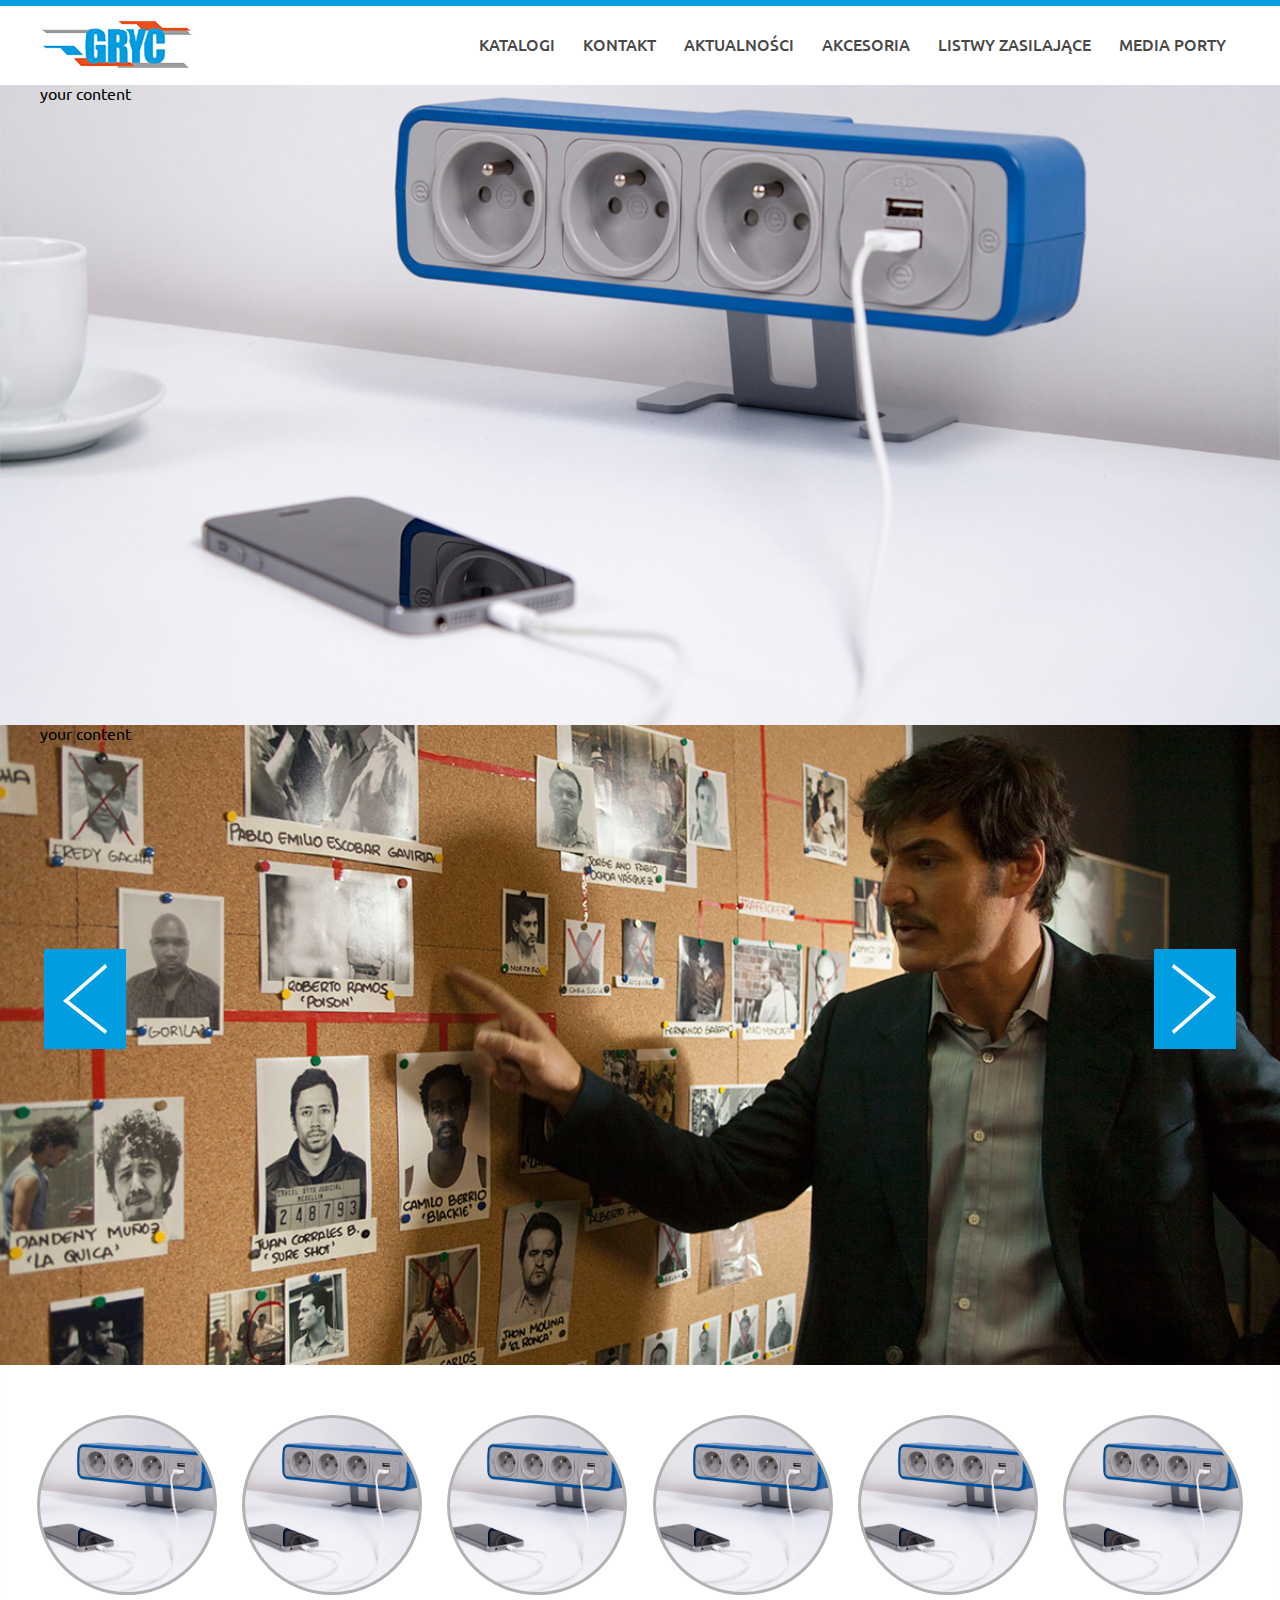
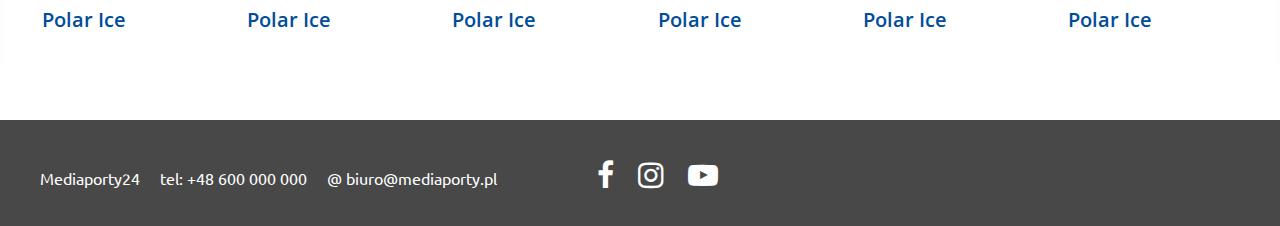
<file: index.html>
<!DOCTYPE html>
<html lang="en">
  <head>
    <!-- Required meta tags -->
    <meta charset="utf-8">
    <meta name="viewport" content="width=device-width, initial-scale=1, shrink-to-fit=no">
    <title>GRYC</title>

    <!-- Slider slick -->
    <link rel="stylesheet" type="text/css" href="sass/vendors/slick/slick.css"/>
    <!--default styling of slider slick -->
    <link rel="stylesheet" type="text/css" href="sass/vendors/slick/slick-theme.css"/>

    <!-- Font awesome Icons -->
    <link rel="stylesheet" href="https://cdnjs.cloudflare.com/ajax/libs/font-awesome/4.7.0/css/font-awesome.min.css">

    <link rel='stylesheet' href='css/style.css'>
  </head>

  <body>

<!-- HEADER -->
<header class="header">
  <div class="container">
    <div class="topBar">
      <a href="#" class=logo>
        <img src="images/logo/logo.png" alt="">
      </a>
      <div id="nav-icon4">
        <span></span>
        <span></span>
        <span></span>
      </div>
      <nav>
        <ul id="mainNavigation" class="mainNavigation navigation">
          <li class="menuItem"><a href="items.html">media porty</a>
            <!-- <ul class="submenu dropdown-content">
              <li><a href="#">listwy zasilające</a></li>
              <li><a href="#">listwy zasilające</a></li>
              <li><a href="#">listwy zasilające</a></li>
            </ul> -->
          </li>
          <li class="menuItem"><a href="items.html">listwy zasilające</a></li>
          <li class="menuItem"><a href="items.html">akcesoria</a></li>
          <li class="menuItem"><a href="#">aktualności</a></li>
          <li class="menuItem"><a href="#">kontakt</a></li>
          <li class="menuItem"><a href="#">katalogi</a></li>
        </ul>
      </nav>
    </div>
  </div>
</header>

<!-- CONTENT -->
<main class="content">

  <!-- Slider -->
  <section class="slider" >

    <div id="sliderSlick">
      <div class="sliderItem" style='background-image: url("images/img2.jpg"); '>
        <div class="container">
        your content
        </div>
      </div>
      <div class="sliderItem" style='background-image: url("images/img.jpg"); '>
        <div class="container">
        your content
        </div>
      </div>
    </div>

    <div class="paginator">
      <div class="container">
        <ul>
            <li id="prev"><img src="images/left.jpg" alt=""></li>
            <li id="next"><img src="images/right.jpg" alt=""></li>
        </ul>
      </div>
    </div>

  </section>

<!-- Navigation on main page -->
  <section class="container">
    <div class="items itemsMainPage">

      <a href="item.html" class="item">
        <div class="itemCnt">
          <div class="itemBox" style="background-image:url(images/img2.jpg);"></div>
          <h4 class="itemName">Polar Ice</h4>
        </div>
      </a>

      <a href="item.html" class="item">
        <div class="itemCnt">
          <div class="itemBox" style="background-image:url(images/img2.jpg);"></div>
          <h4 class="itemName">Polar Ice</h4>
        </div>
      </a>

      <a href="item.html" class="item">
        <div class="itemCnt">
          <div class="itemBox" style="background-image:url(images/img2.jpg);"></div>
          <h4 class="itemName">Polar Ice</h4>
        </div>
      </a>

      <a href="item.html" class="item">
        <div class="itemCnt">
          <div class="itemBox" style="background-image:url(images/img2.jpg);"></div>
          <h4 class="itemName">Polar Ice</h4>
        </div>
      </a>

      <a href="item.html" class="item">
        <div class="itemCnt">
          <div class="itemBox" style="background-image:url(images/img2.jpg);"></div>
          <h4 class="itemName">Polar Ice</h4>
        </div>
      </a>

      <a href="item.html" class="item">
        <div class="itemCnt">
          <div class="itemBox" style="background-image:url(images/img2.jpg);"></div>
          <h4 class="itemName">Polar Ice</h4>
        </div>
      </a>

    </div>



  </section>




</main>

<!-- FOOTER -->
<footer class="footer">
  <div class="container">
      <span>Mediaporty24</span>
      <span>tel: +48 600 000 000</span>
      <span>@ biuro@mediaporty.pl</span>
    <nav>
      <ul class="nav">
        <li><a href=""><i class="fa fa-facebook"></i></a></li>
        <li><a href=""><i class="fa fa-instagram"></i></a></li>
        <li><a href=""><i class="fa fa-youtube-play"></i></a></li>
      </ul>
    </nav>
  </div>
</footer>

<!-- jQuery -->
<script src="https://code.jquery.com/jquery-3.2.1.slim.min.js" integrity="sha384-KJ3o2DKtIkvYIK3UENzmM7KCkRr/rE9/Qpg6aAZGJwFDMVNA/GpGFF93hXpG5KkN" crossorigin="anonymous"></script>
<!-- Slider Slick -->
<script type="text/javascript" src="sass/vendors/slick/slick.min.js"></script>

<script src="js/app.js"></script>
</body>

</html>
</file>
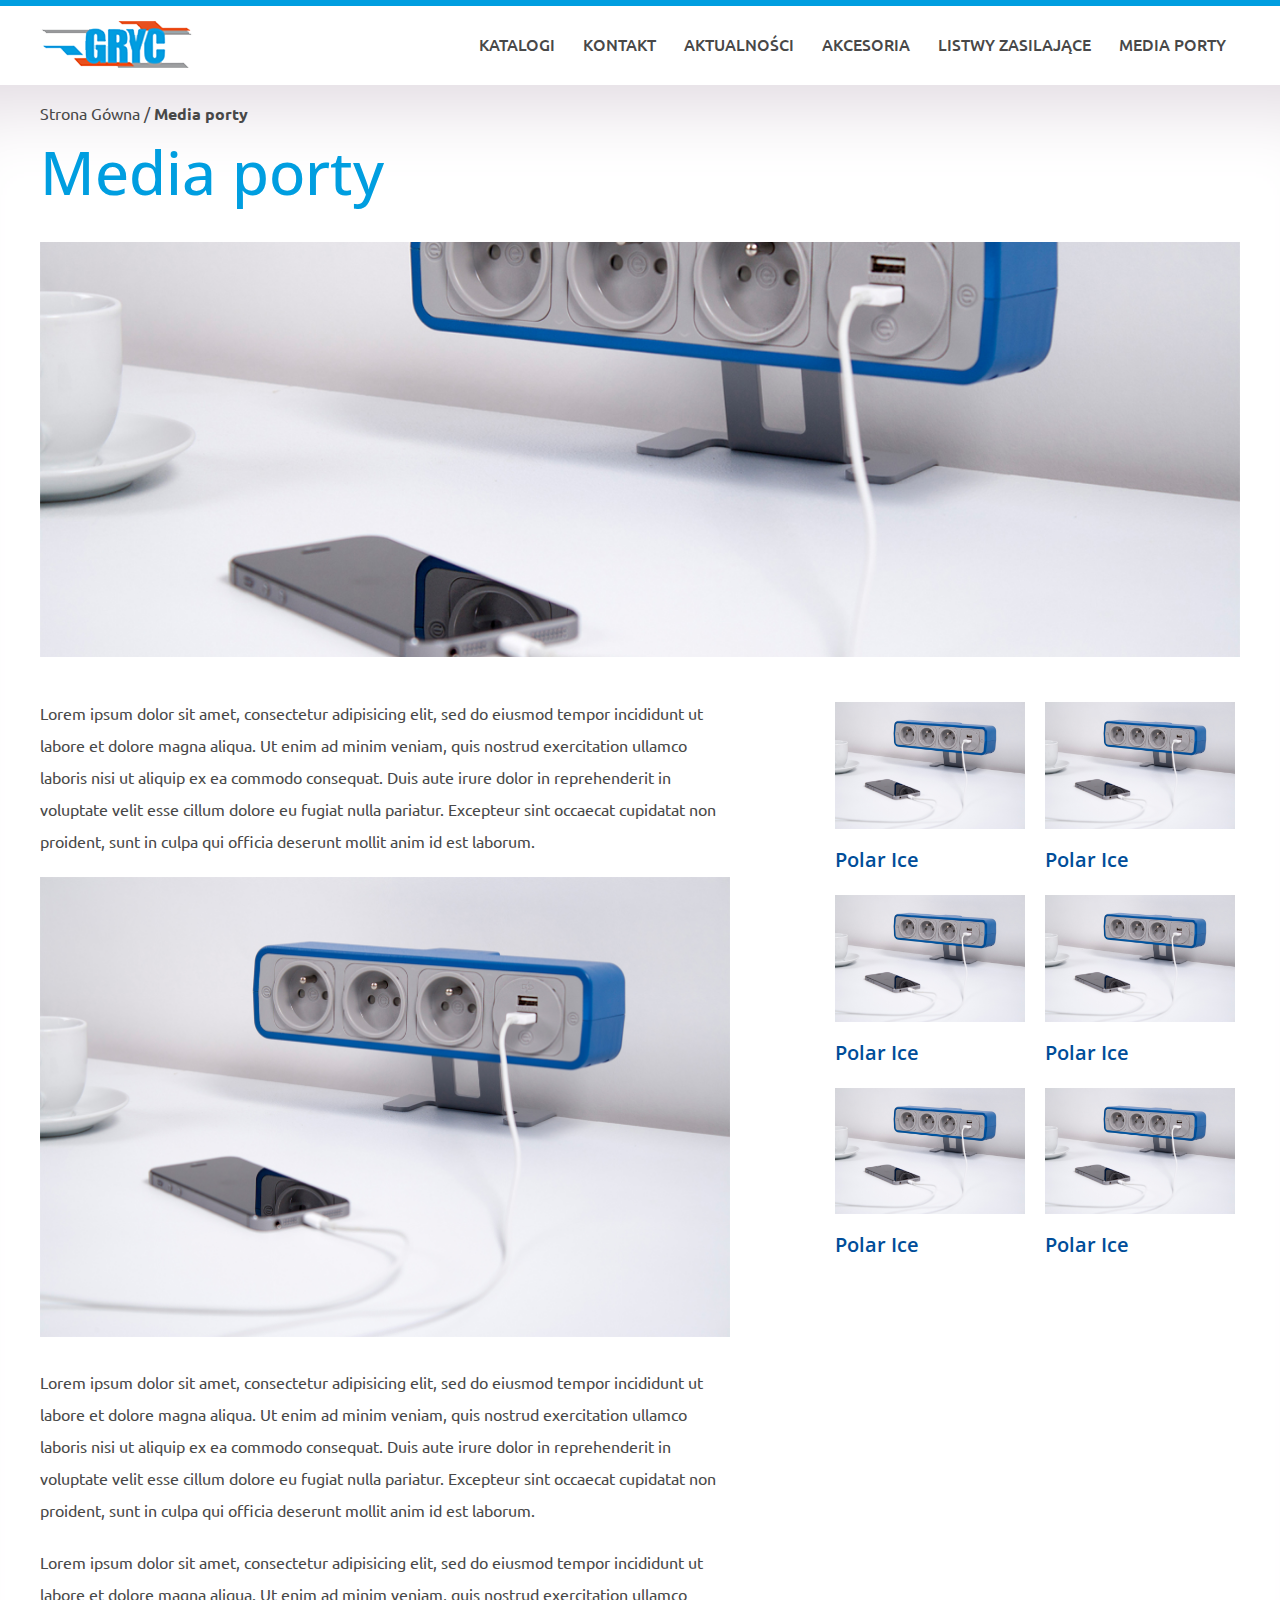
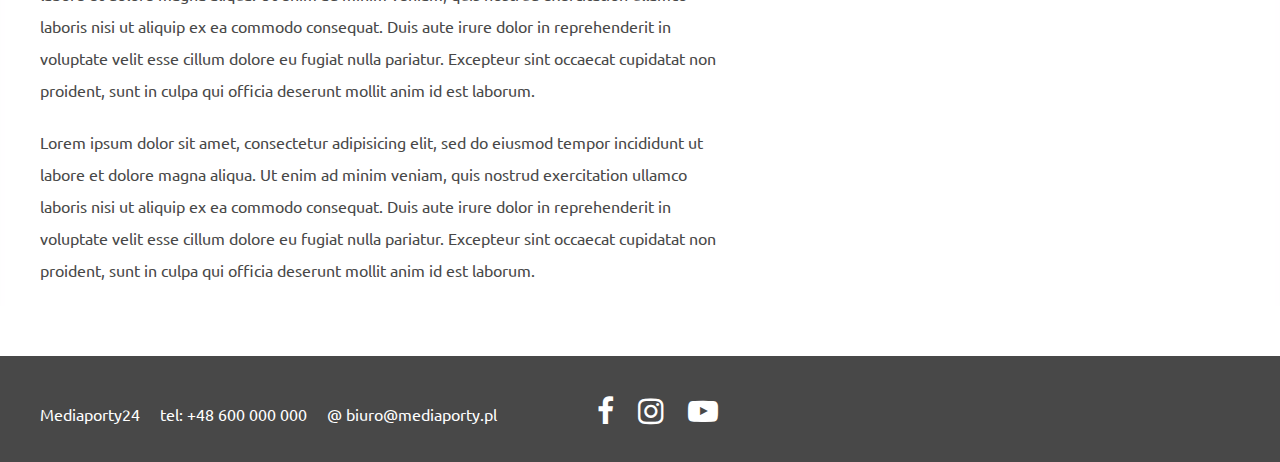
<file: item.html>
<!DOCTYPE html>
<html lang="en">
  <head>
    <!-- Required meta tags -->
    <meta charset="utf-8">
    <meta name="viewport" content="width=device-width, initial-scale=1, shrink-to-fit=no">
    <title>GRYC</title>

    <!-- Slider slick -->
    <link rel="stylesheet" type="text/css" href="sass/vendors/slick/slick.css"/>
    <!--default styling of slider slick -->
    <link rel="stylesheet" type="text/css" href="sass/vendors/slick/slick-theme.css"/>

    <!-- Font awesome Icons -->
    <link rel="stylesheet" href="https://cdnjs.cloudflare.com/ajax/libs/font-awesome/4.7.0/css/font-awesome.min.css">

    <link rel='stylesheet' href='css/style.css'>
  </head>

  <body>

<!-- HEADER -->
<header class="header">
  <div class="container">
    <div class="topBar">
      <a href="index.html" class=logo>
        <img src="images/logo/logo.png" alt="">
      </a>
      <div id="nav-icon4">
        <span></span>
        <span></span>
        <span></span>
      </div>
      <nav>
        <ul id="mainNavigation" class="mainNavigation navigation">
          <li class="menuItem"><a href="items.html">media porty</a>
            <!-- <ul class="submenu dropdown-content">
              <li><a href="#">listwy zasilające</a></li>
              <li><a href="#">listwy zasilające</a></li>
              <li><a href="#">listwy zasilające</a></li>
            </ul> -->
          </li>
          <li class="menuItem"><a href="items.html">listwy zasilające</a></li>
          <li class="menuItem"><a href="items.html">akcesoria</a></li>
          <li class="menuItem"><a href="#">aktualności</a></li>
          <li class="menuItem"><a href="#">kontakt</a></li>
          <li class="menuItem"><a href="#">katalogi</a></li>
        </ul>
      </nav>
    </div>
  </div>
</header>

<!-- CONTENT -->
<main class="content">
  <div class="container">

    <!-- breadcrumbs -->
    <div class="breadcrumbs">
      <p>Strona Gówna / <b>Media porty</b></p>
    </div>

    <section class="pageContent">
      <h1 class="mainTitle">Media porty</h1>

      <div class="mainPicture" style="background-image:url(images/img2.jpg);"></div>

      <div class="mainContent">
        <div class="itemDescription">
          <p>Lorem ipsum dolor sit amet, consectetur adipisicing elit, sed do eiusmod tempor incididunt ut labore et dolore magna aliqua. Ut enim ad minim veniam, quis nostrud exercitation ullamco laboris nisi ut aliquip ex ea commodo consequat. Duis aute irure dolor in reprehenderit in voluptate velit esse cillum dolore eu fugiat nulla pariatur. Excepteur sint occaecat cupidatat non proident, sunt in culpa qui officia deserunt mollit anim id est laborum.</p>
          <img class="mainPictureImg" src="images/img2.jpg" alt="">
          <p>Lorem ipsum dolor sit amet, consectetur adipisicing elit, sed do eiusmod tempor incididunt ut labore et dolore magna aliqua. Ut enim ad minim veniam, quis nostrud exercitation ullamco laboris nisi ut aliquip ex ea commodo consequat. Duis aute irure dolor in reprehenderit in voluptate velit esse cillum dolore eu fugiat nulla pariatur. Excepteur sint occaecat cupidatat non proident, sunt in culpa qui officia deserunt mollit anim id est laborum.</p>
          <p>Lorem ipsum dolor sit amet, consectetur adipisicing elit, sed do eiusmod tempor incididunt ut labore et dolore magna aliqua. Ut enim ad minim veniam, quis nostrud exercitation ullamco laboris nisi ut aliquip ex ea commodo consequat. Duis aute irure dolor in reprehenderit in voluptate velit esse cillum dolore eu fugiat nulla pariatur. Excepteur sint occaecat cupidatat non proident, sunt in culpa qui officia deserunt mollit anim id est laborum.</p>
          <p>Lorem ipsum dolor sit amet, consectetur adipisicing elit, sed do eiusmod tempor incididunt ut labore et dolore magna aliqua. Ut enim ad minim veniam, quis nostrud exercitation ullamco laboris nisi ut aliquip ex ea commodo consequat. Duis aute irure dolor in reprehenderit in voluptate velit esse cillum dolore eu fugiat nulla pariatur. Excepteur sint occaecat cupidatat non proident, sunt in culpa qui officia deserunt mollit anim id est laborum.</p>


        </div>

        <div class="items itemsItemPage">

          <a class="item">
            <div class="itemBox"><img class="itemImg" src="images/img2.jpg" alt=""></div>
            <h4 class="itemName">Polar Ice</h4>
          </a>
          <a class="item">
            <div class="itemBox"><img class="itemImg" src="images/img2.jpg" alt=""></div>
            <h4 class="itemName">Polar Ice</h4>
          </a>
          <a class="item">
            <div class="itemBox"><img class="itemImg" src="images/img2.jpg" alt=""></div>
            <h4 class="itemName">Polar Ice</h4>
          </a>
          <a class="item">
            <div class="itemBox"><img class="itemImg" src="images/img2.jpg" alt=""></div>
            <h4 class="itemName">Polar Ice</h4>
          </a>
          <a class="item">
            <div class="itemBox"><img class="itemImg" src="images/img2.jpg" alt=""></div>
            <h4 class="itemName">Polar Ice</h4>
          </a>
          <a class="item">
            <div class="itemBox"><img class="itemImg" src="images/img2.jpg" alt=""></div>
            <h4 class="itemName">Polar Ice</h4>
          </a>

        </div>
      </div>


    </section>
  </div>






</main>

<!-- FOOTER -->
<footer class="footer">
  <div class="container">
      <span>Mediaporty24</span>
      <span>tel: +48 600 000 000</span>
      <span>@ biuro@mediaporty.pl</span>
    <nav>
      <ul class="nav">
        <li><a href=""><i class="fa fa-facebook"></i></a></li>
        <li><a href=""><i class="fa fa-instagram"></i></a></li>
        <li><a href=""><i class="fa fa-youtube-play"></i></a></li>
      </ul>
    </nav>
  </div>
</footer>

<!-- jQuery -->
<script src="https://code.jquery.com/jquery-3.2.1.slim.min.js" integrity="sha384-KJ3o2DKtIkvYIK3UENzmM7KCkRr/rE9/Qpg6aAZGJwFDMVNA/GpGFF93hXpG5KkN" crossorigin="anonymous"></script>
<!-- Slider Slick -->
<script type="text/javascript" src="sass/vendors/slick/slick.min.js"></script>

<script src="js/app.js"></script>
</body>

</html>
</file>
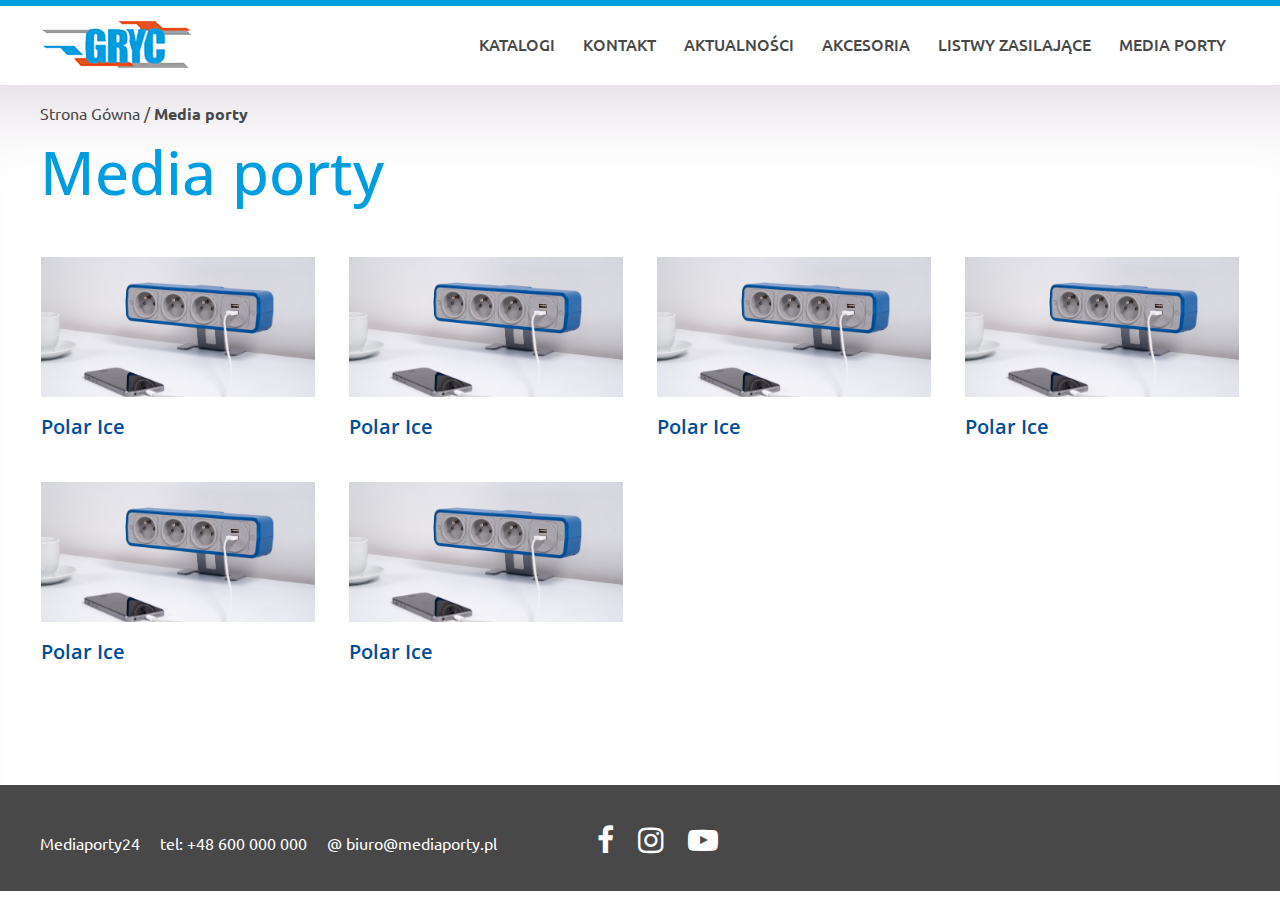
<file: items.html>
<!DOCTYPE html>
<html lang="en">
  <head>
    <!-- Required meta tags -->
    <meta charset="utf-8">
    <meta name="viewport" content="width=device-width, initial-scale=1, shrink-to-fit=no">
    <title>GRYC</title>

    <!-- Slider slick -->
    <link rel="stylesheet" type="text/css" href="sass/vendors/slick/slick.css"/>
    <!--default styling of slider slick -->
    <link rel="stylesheet" type="text/css" href="sass/vendors/slick/slick-theme.css"/>

    <!-- Font awesome Icons -->
    <link rel="stylesheet" href="https://cdnjs.cloudflare.com/ajax/libs/font-awesome/4.7.0/css/font-awesome.min.css">

    <link rel='stylesheet' href='css/style.css'>
  </head>

  <body>

<!-- HEADER -->
<header class="header">
  <div class="container">
    <div class="topBar">
      <a href="index.html" class=logo>
        <img src="images/logo/logo.png" alt="">
      </a>
      <div id="nav-icon4">
        <span></span>
        <span></span>
        <span></span>
      </div>
      <nav>
        <ul id="mainNavigation" class="mainNavigation navigation">
          <li class="menuItem"><a href="items.html">media porty</a>
            <!-- <ul class="submenu dropdown-content">
              <li><a href="#">listwy zasilające</a></li>
              <li><a href="#">listwy zasilające</a></li>
              <li><a href="#">listwy zasilające</a></li>
            </ul> -->
          </li>
          <li class="menuItem"><a href="items.html">listwy zasilające</a></li>
          <li class="menuItem"><a href="items.html">akcesoria</a></li>
          <li class="menuItem"><a href="#">aktualności</a></li>
          <li class="menuItem"><a href="#">kontakt</a></li>
          <li class="menuItem"><a href="#">katalogi</a></li>
        </ul>
      </nav>
    </div>
  </div>
</header>

<!-- CONTENT -->
<main class="content">
  <div class="container">

    <!-- breadcrumbs -->
    <div class="breadcrumbs">
      <p>Strona Gówna / <b>Media porty</b></p>
    </div>

    <section class="pageContent">
      <h1 class="mainTitle">Media porty</h1>

      <div class="items">

        <a class="item">
          <div class="itemBox"><img class="itemImg" src="images/img2.jpg" alt=""></div>
          <h4 class="itemName">Polar Ice</h4>
        </a>
        <a class="item">
          <div class="itemBox"><img class="itemImg" src="images/img2.jpg" alt=""></div>
          <h4 class="itemName">Polar Ice</h4>
        </a>
        <a class="item">
          <div class="itemBox"><img class="itemImg" src="images/img2.jpg" alt=""></div>
          <h4 class="itemName">Polar Ice</h4>
        </a>
        <a class="item">
          <div class="itemBox"><img class="itemImg" src="images/img2.jpg" alt=""></div>
          <h4 class="itemName">Polar Ice</h4>
        </a>
        <a class="item">
          <div class="itemBox"><img class="itemImg" src="images/img2.jpg" alt=""></div>
          <h4 class="itemName">Polar Ice</h4>
        </a>
        <a class="item">
          <div class="itemBox"><img class="itemImg" src="images/img2.jpg" alt=""></div>
          <h4 class="itemName">Polar Ice</h4>
        </a>




      </div>
    </section>
  </div>






</main>

<!-- FOOTER -->
<footer class="footer">
  <div class="container">
      <span>Mediaporty24</span>
      <span>tel: +48 600 000 000</span>
      <span>@ biuro@mediaporty.pl</span>
    <nav>
      <ul class="nav">
        <li><a href=""><i class="fa fa-facebook"></i></a></li>
        <li><a href=""><i class="fa fa-instagram"></i></a></li>
        <li><a href=""><i class="fa fa-youtube-play"></i></a></li>
      </ul>
    </nav>
  </div>
</footer>

<!-- jQuery -->
<script src="https://code.jquery.com/jquery-3.2.1.slim.min.js" integrity="sha384-KJ3o2DKtIkvYIK3UENzmM7KCkRr/rE9/Qpg6aAZGJwFDMVNA/GpGFF93hXpG5KkN" crossorigin="anonymous"></script>
<!-- Slider Slick -->
<script type="text/javascript" src="sass/vendors/slick/slick.min.js"></script>

<script src="js/app.js"></script>
</body>

</html>
</file>
<file: css/style.css>
@import url("https://fonts.googleapis.com/css?family=Ubuntu:300,400,500,700&amp;subset=latin-ext");
@import url("https://fonts.googleapis.com/css?family=Open+Sans:300,400,600,700&amp;subset=latin-ext");
* {
  margin: 0;
  padding: 0;
  box-sizing: border-box; }

/* http://meyerweb.com/eric/tools/css/reset/
   v2.0 | 20110126
   License: none (public domain)
*/
html, body, div, span, applet, object, iframe,
h1, h2, h3, h4, h5, h6, p, blockquote, pre,
a, abbr, acronym, address, big, cite, code,
del, dfn, em, img, ins, kbd, q, s, samp,
small, strike, strong, sub, sup, tt, var,
b, u, i, center,
dl, dt, dd, ol, ul, li,
fieldset, form, label, legend,
table, caption, tbody, tfoot, thead, tr, th, td,
article, aside, canvas, details, embed,
figure, figcaption, footer, header, hgroup,
menu, nav, output, ruby, section, summary,
time, mark, audio, video {
  margin: 0;
  padding: 0;
  border: 0;
  font-size: 100%;
  vertical-align: baseline; }

/* HTML5 display-role reset for older browsers */
article, aside, details, figcaption, figure,
footer, header, hgroup, menu, nav, section {
  display: block; }

body {
  line-height: 1; }

ol, ul {
  list-style: none; }

blockquote, q {
  quotes: none; }

blockquote:before, blockquote:after,
q:before, q:after {
  content: '';
  content: none; }

table {
  border-collapse: collapse;
  border-spacing: 0; }

* {
  font-family: "Ubuntu", sans-serif; }

.container {
  max-width: 1240px;
  margin: 0 auto;
  padding: 0 20px; }

.nav li {
  display: inline-block; }

.content {
  -webkit-box-shadow: inset 0px 86px 75px -65px #e0d9e0;
  -moz-box-shadow: inset 0px 86px 75px -65px #e0d9e0;
  box-shadow: inset 0px 86px 75px -65px #e0d9e0;
  min-height: calc(100vh - 200px); }

.breadcrumbs {
  color: #484848;
  padding: 20px 0; }

.mainTitle {
  color: #009ee0;
  font-size: 60px;
  font-family: "Open Sans", sans-serif;
  font-weight: 500; }

.items {
  display: flex;
  flex-wrap: wrap;
  margin: 50px -16px;
  align-content: flex-start; }

.item {
  width: 23%;
  min-width: 200px;
  margin-right: 1%;
  margin-left: 1%;
  margin-bottom: 40px;
  text-decoration: none; }
  .item .itemBox {
    height: 150px;
    overflow: hidden;
    border: 5px solid white; }
  .item .itemName {
    color: #004d99;
    padding-left: 5px;
    font-family: "Open Sans", sans-serif;
    font-weight: 600;
    font-size: 20px;
    padding-top: 15px; }

.itemsMainPage .item {
  min-width: 190px;
  margin-right: 0.5%;
  margin-left: 0.5%;
  flex: 1 0 15%;
  box-sizing: border-box; }
  .itemsMainPage .item .itemBox {
    width: 180px;
    height: 180px;
    border: 5px solid white;
    background-position: center;
    background-size: cover;
    border-radius: 50%;
    border-color: #b2b2b2;
    border-width: 3px; }
  .itemsMainPage .item .itemCnt {
    width: 180px;
    margin-right: auto;
    margin-left: auto; }

@media only screen and (max-width: 1260px) {
  .itemsMainPage .item {
    flex: 1 0 32%; } }
@media only screen and (max-width: 970px) {
  .item {
    width: 31%; } }
@media only screen and (max-width: 700px) {
  .item {
    width: 48%; } }
.item:hover {
  cursor: pointer; }
  .item:hover .itemBox {
    border-color: #009ee0; }
  .item:hover .itemName {
    text-decoration: underline; }

.itemImg {
  width: 100%; }

.mainPicture {
  height: 415px;
  width: 100%;
  margin: 40px 0;
  overflow: hidden;
  background-position: center;
  background-size: cover; }

.itemDescription {
  font-size: 16px;
  color: #484848;
  line-height: 2;
  flex: 1 0 60%;
  padding-right: 90px; }
  .itemDescription > * {
    max-width: 100%;
    margin-bottom: 20px; }

.items.itemsItemPage {
  flex: 1 0 30%;
  margin: 0; }
  .items.itemsItemPage .item {
    flex: 1 0 45%;
    margin: 0;
    margin-left: 10px;
    margin-bottom: 20px;
    min-width: 100px; }
    .items.itemsItemPage .item .itemBox {
      height: auto; }

@media only screen and (max-width: 800px) {
  .itemDescription {
    flex: 1 0 100%;
    padding-right: 0px; }

  .items.itemsItemPage {
    flex: 1 0 100%;
    margin: 0; }
    .items.itemsItemPage .item {
      margin-right: 10px; }

  .mainContent {
    justify-content: flex-start;
    flex-wrap: wrap; } }
.mainContent {
  display: flex;
  justify-content: space-between;
  margin: 20px 0 50px 0; }

.footer {
  background-color: #484848;
  color: white;
  padding: 40px 0 0 0; }
  .footer .container {
    display: flex;
    flex-wrap: wrap; }
  .footer span {
    padding-right: 20px;
    padding-top: 10px;
    padding-bottom: 40px; }
  .footer .nav {
    padding-left: 80px; }
    .footer .nav i {
      font-size: 30px;
      color: white;
      padding-right: 20px; }
    .footer .nav li:hover i {
      color: #009ee0; }

@media only screen and (max-width: 970px) {
  .footer nav {
    position: relative;
    bottom: 0;
    margin-left: -20px;
    margin-right: -20px;
    left: 0;
    right: 0;
    text-align: center;
    background-color: white;
    padding: 40px 40%;
    overflow: hidden; }
    .footer nav:before {
      content: "";
      width: 100%;
      height: auto;
      background-color: white; }
    .footer nav .nav {
      padding-right: 120px;
      padding-left: 0;
      min-width: 300px; }
      .footer nav .nav i {
        color: #484848; }
      .footer nav .nav li:hover i {
        color: #009ee0; } }
.header {
  border-top: 6px solid #009ee0; }

.header .logo img {
  padding: 15px 0; }
  .header .logo img:hover {
    opacity: 0.8; }

.mainNavigation .menuItem a {
  display: block;
  color: #484848;
  padding: 30px 15px 15px 15px;
  text-decoration: none;
  text-transform: uppercase;
  font-weight: 500; }

@media only screen and (max-width: 970px) {
  .navigation {
    max-height: 0;
    overflow: hidden;
    -webkit-transition: max-height 1s;
    -moz-transition: max-height 1s;
    -ms-transition: max-height 1s;
    -o-transition: max-height 1s;
    transition: max-height 1s; }

  .navigation.open {
    max-height: 1000px; }

  .navigation > li:after {
    content: ' ';
    display: block;
    border: 1px solid #b2b2b2;
    width: 100%;
    position: relative;
    bottom: 2px;
    z-index: -1; }

  .menuItem:hover a {
    color: #009ee0; } }
.navigation > li > a {
  border-bottom: 3px solid transparent;
  display: inline-block; }

@media only screen and (min-width: 970px) {
  .header .topBar {
    display: flex;
    justify-content: space-between; }
    .header .topBar .navigation {
      margin: 0;
      padding: 0;
      overflow: hidden; }
    .header .topBar .menuItem {
      float: right; }
    .header .topBar .menuItem a {
      padding: 30px 14px;
      text-align: center; }
    .header .topBar .menuItem a:hover {
      color: white; }

  .mainNavigation .menuItem:hover:after,
  .mainNavigation .menuItem:active:after {
    height: 100%; }

  .mainNavigation .menuItem {
    position: relative; }
    .mainNavigation .menuItem:after {
      width: 100%;
      height: 0;
      top: 0;
      left: 0;
      background-color: #009ee0;
      content: '';
      position: absolute;
      z-index: -1;
      -webkit-transition: all 0.3s;
      -moz-transition: all 0.3s;
      transition: all 0.3s; } }
.dropdown-content {
  display: none;
  position: absolute;
  margin-left: auto;
  margin-right: auto;
  left: 0;
  right: 0;
  max-width: 1240px;
  min-width: 160px;
  z-index: 1;
  flex-flow: row;
  flex-wrap: wrap;
  border-top: 2px solid #009ee0; }

.header .topBar .menuItem .dropdown-content a {
  color: black;
  padding: 13px 16px 13px 0;
  text-decoration: none;
  text-align: left;
  min-width: 250px;
  font-weight: normal; }

.header .topBar .menuItem .dropdown-content a:hover {
  color: #009ee0;
  text-decoration: underline;
  background-color: white; }

.menuItem:hover .dropdown-content {
  display: flex; }

@media only screen and (max-width: 969px) {
  .navigation:before {
    content: ' ';
    display: inline-block;
    margin: 0;
    border: 1px solid #b2b2b2;
    width: 100%;
    left: 0;
    position: absolute; } }
@media only screen and (min-width: 971px) {
  #nav-icon4 {
    display: none; } }
#nav-icon4 {
  width: 58px;
  height: 47px;
  position: absolute;
  right: 0;
  top: 0;
  margin: 20px;
  -webkit-transform: rotate(0deg);
  -moz-transform: rotate(0deg);
  -o-transform: rotate(0deg);
  transform: rotate(0deg);
  -webkit-transition: .5s ease-in-out;
  -moz-transition: .5s ease-in-out;
  -o-transition: .5s ease-in-out;
  transition: .5s ease-in-out;
  cursor: pointer; }

#nav-icon4 span {
  display: block;
  position: absolute;
  height: 8px;
  width: 100%;
  background: #009ee0;
  border-radius: 9px;
  opacity: 1;
  left: 0;
  -webkit-transform: rotate(0deg);
  -moz-transform: rotate(0deg);
  -o-transform: rotate(0deg);
  transform: rotate(0deg);
  -webkit-transition: .25s ease-in-out;
  -moz-transition: .25s ease-in-out;
  -o-transition: .25s ease-in-out;
  transition: .25s ease-in-out; }

#nav-icon4 span:nth-child(1) {
  top: 0px;
  -webkit-transform-origin: left center;
  -moz-transform-origin: left center;
  -o-transform-origin: left center;
  transform-origin: left center; }

#nav-icon4 span:nth-child(2) {
  top: 16px;
  -webkit-transform-origin: left center;
  -moz-transform-origin: left center;
  -o-transform-origin: left center;
  transform-origin: left center; }

#nav-icon4 span:nth-child(3) {
  top: 32px;
  -webkit-transform-origin: left center;
  -moz-transform-origin: left center;
  -o-transform-origin: left center;
  transform-origin: left center; }

#nav-icon4.open span:nth-child(1) {
  -webkit-transform: rotate(45deg);
  -moz-transform: rotate(45deg);
  -o-transform: rotate(45deg);
  transform: rotate(45deg);
  top: -3px;
  left: 8px; }

#nav-icon4.open span:nth-child(2) {
  width: 0%;
  opacity: 0; }

#nav-icon4.open span:nth-child(3) {
  -webkit-transform: rotate(-45deg);
  -moz-transform: rotate(-45deg);
  -o-transform: rotate(-45deg);
  transform: rotate(-45deg);
  top: 39px;
  left: 8px; }

.slider {
  max-width: 100%;
  overflow: hidden; }

.sliderItem {
  height: 60vw;
  max-height: 640px;
  width: 100vw;
  background-position: center;
  background-repeat: no-repeat;
  background-size: cover; }

.paginator {
  position: relative;
  top: -420px;
  height: 0px; }
  .paginator ul {
    display: flex;
    justify-content: space-between; }
  .paginator li {
    border: 4px solid transparent;
    border-bottom-width: 2px; }
    .paginator li:hover {
      background-color: white;
      border-color: white;
      cursor: pointer; }

@media only screen and (max-width: 1000px) {
  .paginator {
    top: -51vw; }
    .paginator .container {
      padding: 0; } }
.slick-dots {
  bottom: 20px; }
  .slick-dots li button:before {
    color: white;
    font-size: 15px;
    opacity: 1; }
  .slick-dots li.slick-active button:before {
    color: #009ee0;
    opacity: 1; }

/*# sourceMappingURL=style.css.map */
</file>
